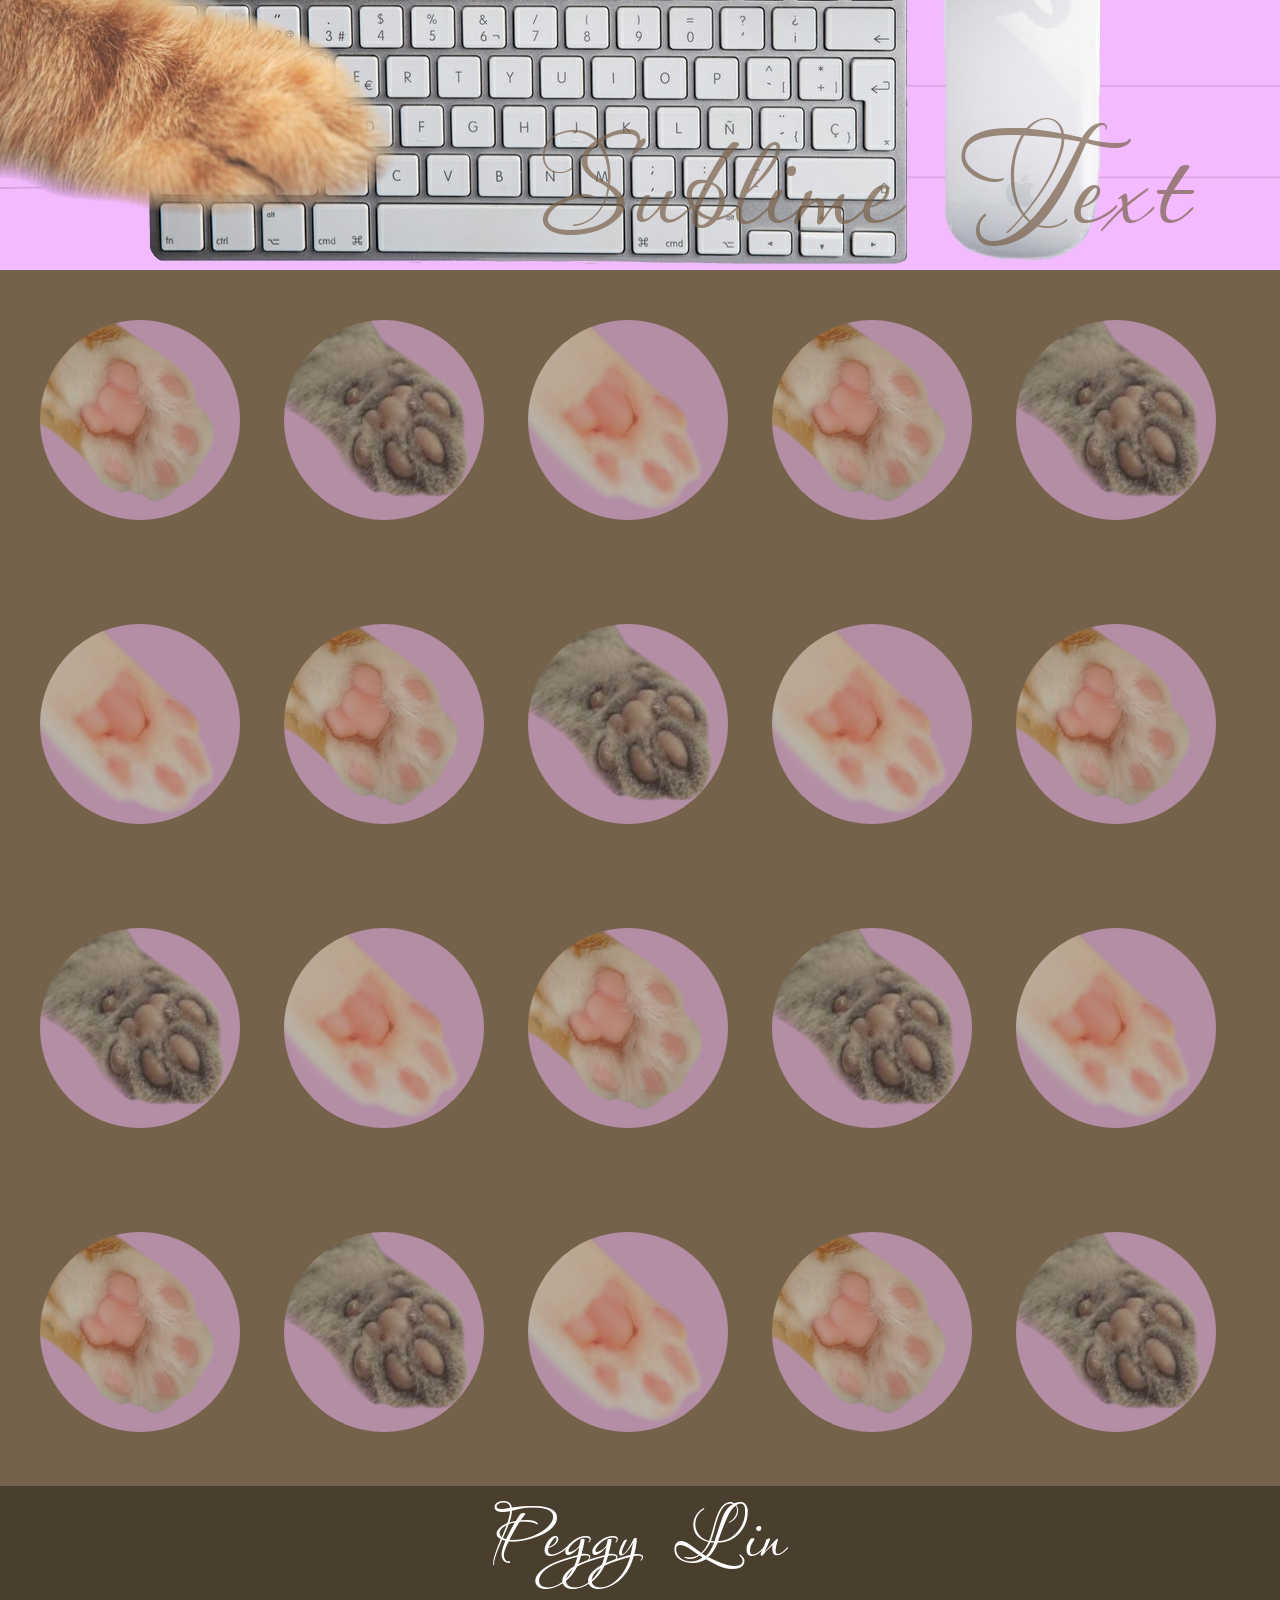
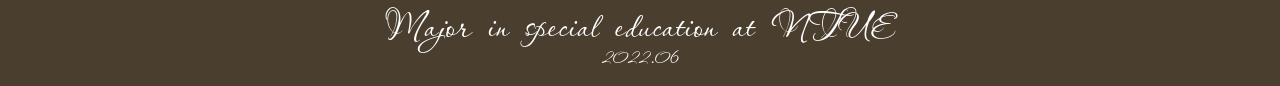
<file: index.html>
<!DOCTYPE html>
<html lang="en">
<head>
	<meta charset="UTF-8">
	<meta name="viewport" content="width=device-width, initial-scale=1.0">
	<title>網頁設計期末</title>
	<link rel="stylesheet" href="./css/main.css">
</head>
<body>
	<!-- a主標介紹圖 -->
	<div class="a">
		<div class="text text1">Sublime Text</div>
	</div>
	<!-- b背景圖 -->
    <div class="b"></div>
    <!-- b0圖片共同設定  b1 to b15單元圖 -->
	<div class="b0 b1"></div>
	<div class="b0 b2"></div>
	<div class="b0 b3"></div>
	<div class="b0 b4"></div>
	<div class="b0 b5"></div>
	<div class="b0 b6"></div>
	<div class="b0 b7"></div>
	<div class="b0 b8"></div>
	<div class="b0 b9"></div>
	<div class="b0 b10"></div>
	<div class="b0 b11"></div>
	<div class="b0 b12"></div>
	<div class="b0 b13"></div>
	<div class="b0 b14"></div>
	<div class="b0 b15"></div>

	<div class="box box1">
   	  <a href="./L1/index.html">
   	  	<img src="./images/b1.jpg" alt="">
   	  	<!-- 名片 -->
   	  </a>
   	  <span class="word word1">L1</span>
   	  <!-- <span class="words word0">L1</span> -->
    </div>

   	<div class="box box2">
   	  <a href="./L2/index.html">
   	  	<img src="./images/b2.jpg" alt="">
   	  	<!-- 咖啡成分表 -->
   	  </a>
   	  <span class="word word1">L2</span>
   	  <!-- <span class="words word0">L2</span> -->
   	</div>

   	<div class="box box3">
   	  <a href="./L3/index.html">
   	  	<img src="./images/b3.jpg" alt="">
   	  	<!-- 海報排版 -->
   	  </a>
   	  <span class="word word1">L3</span>
   	</div>

   	<div class="box box4">
   	  <a href="./L4/index.html">
   	  	<img src="./images/b1.jpg" alt="">
   	  	<!-- 彩虹 x Hover應用 -->
   	  </a>
   	  <span class="word word1">L4</span>
   	</div>

   	<div class="box box5">
   	  <a href="./L5/index.html">
   	  	<img src="./images/b2.jpg" alt="">
   	  	<!-- 版面配置 -->
   	  </a>
   	  <span class="word word1">L5</span>
   	</div>

   	<div class="box box6">
   	  <a href="./L6/index.html">
   	  	<img src="./images/b3.jpg" alt="">
   	  	<!-- list x 超連結 -->
   	  </a>
   	  <span class="word word1">L6</span>
   	</div>

   	<div class="box box7">
   	  <a href="./L7/index.html">
   	  	<img src="./images/b1.jpg" alt="">
   	  	<!-- 導覽列 -->
   	  </a>
   	  <span class="word word1">L7</span>
   	</div>

   	<div class="box box8">
   	  <a href="./SP1/index.html">
   	  	<img src="./images/b2.jpg" alt="">
   	  	<!-- Sublime Text x 網站申請 -->
   	  </a>
   	  <span class="word word1">L8</span>
   	</div>

   	<div class="box box9">
   	  <a href="./L9/index.html">
   	  	<img src="./images/b3.jpg" alt="">
   	  	<!-- 超連結 x css的動態 -->
   	  </a>
   	  <span class="word word1">L9</span>
   	</div>

   	<div class="box box9-2">
   	  <a href="./L9/p3.html">
   	  	<img src="./images/b1.jpg" alt="">
   	  	<!-- 超連結 x css的動態 -->
   	  </a>
   	  <span class="word word92">L9-2</span>
   	</div>

   	<div class="box box10">
   	  <a href="./L10/index.html">
   	  	<img src="./images/b2.jpg" alt="">
   	  	<!-- 靈長類香蕉園 x css的動畫 -->
   	  </a>
   	  <span class="word word1">L10</span>
   	</div>

   	<div class="box box11">
   	  <a href="./L11/index.html">
   	  	<img src="./images/b3.jpg" alt="">
   	  	<!-- border與css的形狀 x JS -->
   	  </a>
   	  <span class="word word1">L11</span>
   	</div>

   	<div class="box box11-2">
   	  <a href="./L11/page2.html">
   	  	<img src="./images/b1.jpg" alt="">
   	  	<!-- border與css的形狀 x JS -->
   	  </a>
   	  <span class="word word112">L11-2</span>
   	</div>

   	<div class="box box11-3">
   	  <a href="./change.picture/index.html">
   	  	<img src="./images/b2.jpg" alt="">
   	  	<!-- border與css的形狀 x JS -->
   	  </a>
   	  <span class="word word113">L11-3</span>
   	</div>


   	<div class="box box12">
   	  <a href="./L12/index.html">
   	  	<img src="./images/b3.jpg" alt="">
   	  	<!-- google doodle x JS迴圈 -->
   	  </a>
   	  <span class="word word1">L12</span>
   	</div>

   	<div class="box box13">
   	  <a href="./L13/index.html">
   	  	<img src="./images/b1.jpg" alt="">
   	  	<!-- 賓果遊戲 x 隱藏div -->
   	  </a>
   	  <span class="word word1">L13</span>
   	</div>

   	<div class="box box14">
   	  <a href="./L14/index.html">
   	  	<img src="./images/b2.jpg" alt="">
   	  	<!-- 紙娃娃系統 -->
   	  </a>
   	  <span class="word word1">L14</span>
   	</div>

   	<div class="box box14-2">
   	  <a href="./L14/p2.html">
   	  	<img src="./images/b3.jpg" alt="">
   	  	<!-- 紙娃娃系統 -->
   	  </a>
   	  <span class="word word142">L14-2</span>
   	</div>

   	<div class="box box15">
   	  <a href="./L15/index.html">
   	  	<img src="./images/b1.jpg" alt="">
   	  	<!-- JS的複雜動畫 -->
   	  </a>
   	  <span class="word word1">L15</span>
   	</div>

    <div class="box box16">
   	  <a href="./mid-term/index.html">
   	  	<img src="./images/b2.jpg" alt="">
   	  	<!-- JS的複雜動畫 -->
   	  </a>
   	  <span class="word word16">Mid-term</span>
   	</div>

   	<!-- c個人介紹 -->
	<div class="c">
		<span class="word2">Peggy Lin</span></br>
		<span class="word3">Major in special education at NTUE</span></br>
		<span class="word4">2022.06</span></br>
	</div>





	<div class="home">
	<a href="../index.html">
       <div class="fa fa-home"></div>
   </a>
</div>

</body>
</html>
</file>
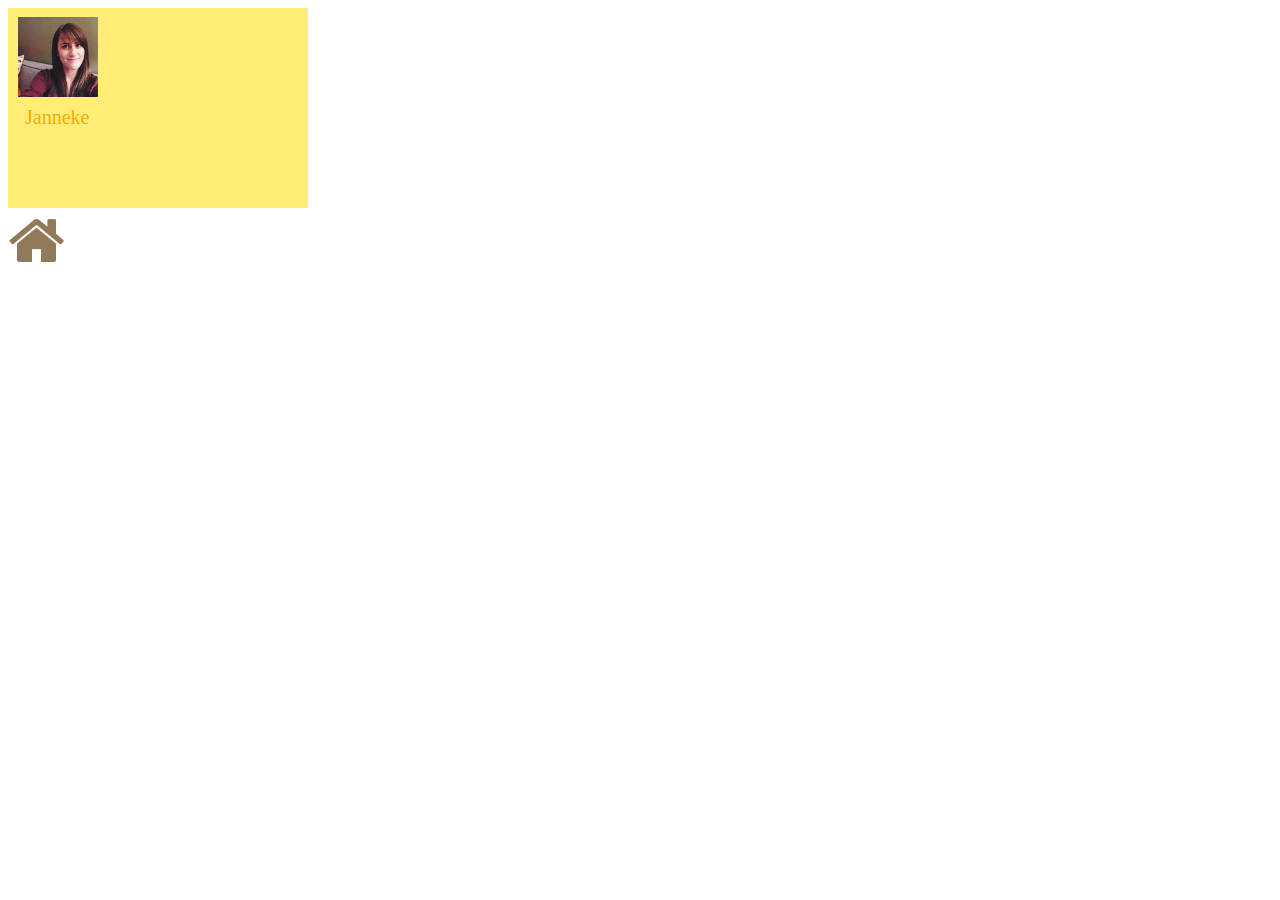
<file: L1/index.html>
<!DOCTYPE html>
<html lang="en">
<head>
	<meta charset="UTF-8">
	<meta name="viewport" content="width=device-width, initial-scale=1.0">
	<title>L1</title>
	<link rel="stylesheet" href="css/main.css">
	<link rel="stylesheet" href="https://stackpath.bootstrapcdn.com/font-awesome/4.7.0/css/font-awesome.min.css">
</head>
<body>
<div class="card">
<img src=images/1.jpg alt="" class="head">
    <div class="name">Janneke</div>
</div>
<div class="home">
	<a href="../index.html">
       <div class="fa fa-home"></div>
   </a>
</div>

</body>
</html>
</file>
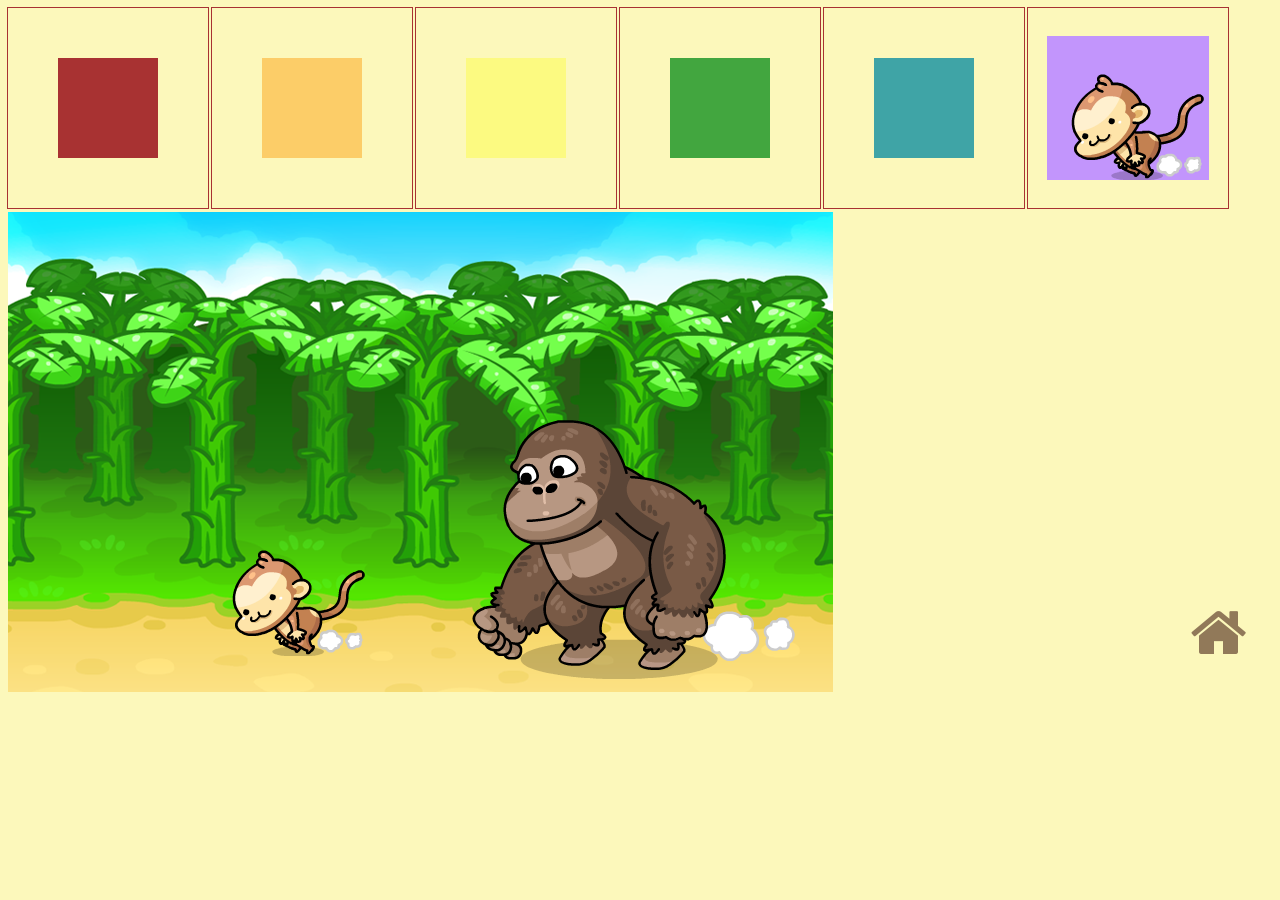
<file: L10/index.html>
<!DOCTYPE html>
<html lang="en">
<head>
	<meta charset="UTF-8">
	<meta name="viewport" content="width=device-width, initial-scale=1.0">
	<link rel="stylesheet" href="https://stackpath.bootstrapcdn.com/font-awesome/4.7.0/css/font-awesome.min.css">
	<link rel="stylesheet" href="./css/main.css">
	<title>L10</title>
</head>
<body>
	<div class="bolck">
		<div class="block">
			<div class="man man1"></div>
		</div>
		<div class="block">
			<div class="man man2"></div>
		</div>
		<div class="block">
			<div class="man man3"></div>
		</div>
		<div class="block">
			<div class="man man4"></div>
		</div>
		<div class="block">
			<div class="man man5"></div>
		</div>
		<!-- <div class="block">
			<div class="man man6"></div>
		</div> -->
		<div class="block">
			<div class="man man7"></div>
		</div>
	</div>
	<div class="game">
		<div class="tree"></div>
		<div class="monkey man9"></div>
		<div class="GA man8"></div>
	</div>



	<div class="home">
	<a href="../index.html">
	   <i class="fa fa-home" aria-hidden="true"></i>
	</a>
</div>
</body>
</html>
</file>
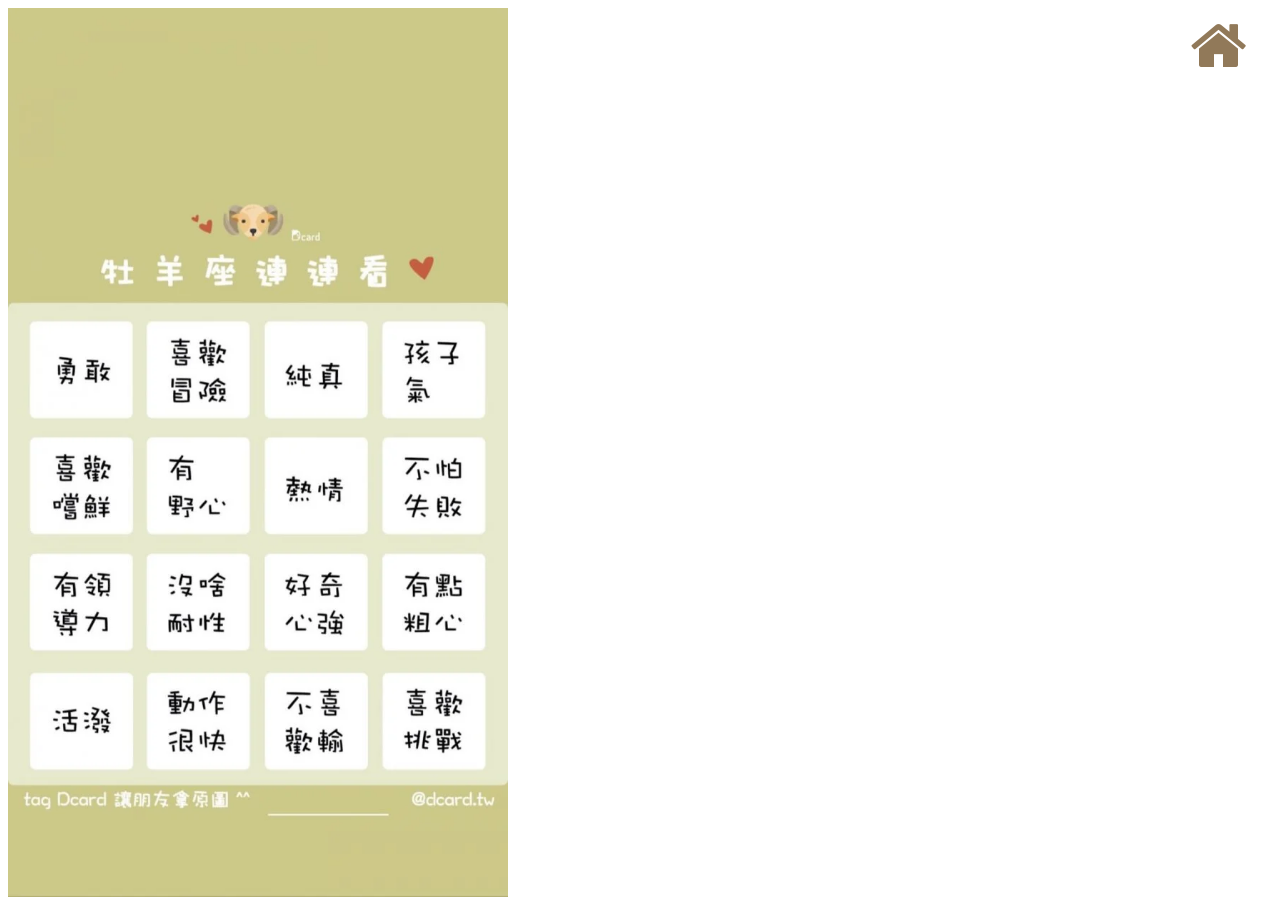
<file: L13/index.html>
<!DOCTYPE html>
<html lang="en">
<head>
	<meta charset="UTF-8">
	<meta name="viewport" content="width=device-width, initial-scale=1.0">
	<link rel="stylesheet" href="https://stackpath.bootstrapcdn.com/font-awesome/4.7.0/css/font-awesome.min.css">
	<link rel="stylesheet" href="./css/main.css">
	<title>賓果遊戲</title>
</head>
<body>
	<div class="all">
		<img src="images/astro.webp" alt="">
		<!-- <div class="btn btn1"> -->
		<!-- 快速鍵是.btn.btn$*25>img[src=./images/check.png] -->
		<!-- <img src="images/check.png" alt=""> -->
			<div class="btn btn1"><img src="./images/check.png" alt=""></div>
			<div class="btn btn2"><img src="./images/check.png" alt=""></div>
			<div class="btn btn3"><img src="./images/check.png" alt=""></div>
			<div class="btn btn4"><img src="./images/check.png" alt=""></div>
			<div class="btn btn5"><img src="./images/check.png" alt=""></div>
			<div class="btn btn6"><img src="./images/check.png" alt=""></div>
			<div class="btn btn7"><img src="./images/check.png" alt=""></div>
			<div class="btn btn8"><img src="./images/check.png" alt=""></div>
			<div class="btn btn9"><img src="./images/check.png" alt=""></div>
			<div class="btn btn10"><img src="./images/check.png" alt=""></div>
			<div class="btn btn11"><img src="./images/check.png" alt=""></div>
			<div class="btn btn12"><img src="./images/check.png" alt=""></div>
			<div class="btn btn13"><img src="./images/check.png" alt=""></div>
			<div class="btn btn14"><img src="./images/check.png" alt=""></div>
			<div class="btn btn15"><img src="./images/check.png" alt=""></div>
			<div class="btn btn16"><img src="./images/check.png" alt=""></div>
	</div>



	<script src="./js/main.js"></script>





	<div class="home">
	<a href="../index.html">
	   <i class="fa fa-home" aria-hidden="true"></i>
	</a>
</div>
</body>
</html>
</file>
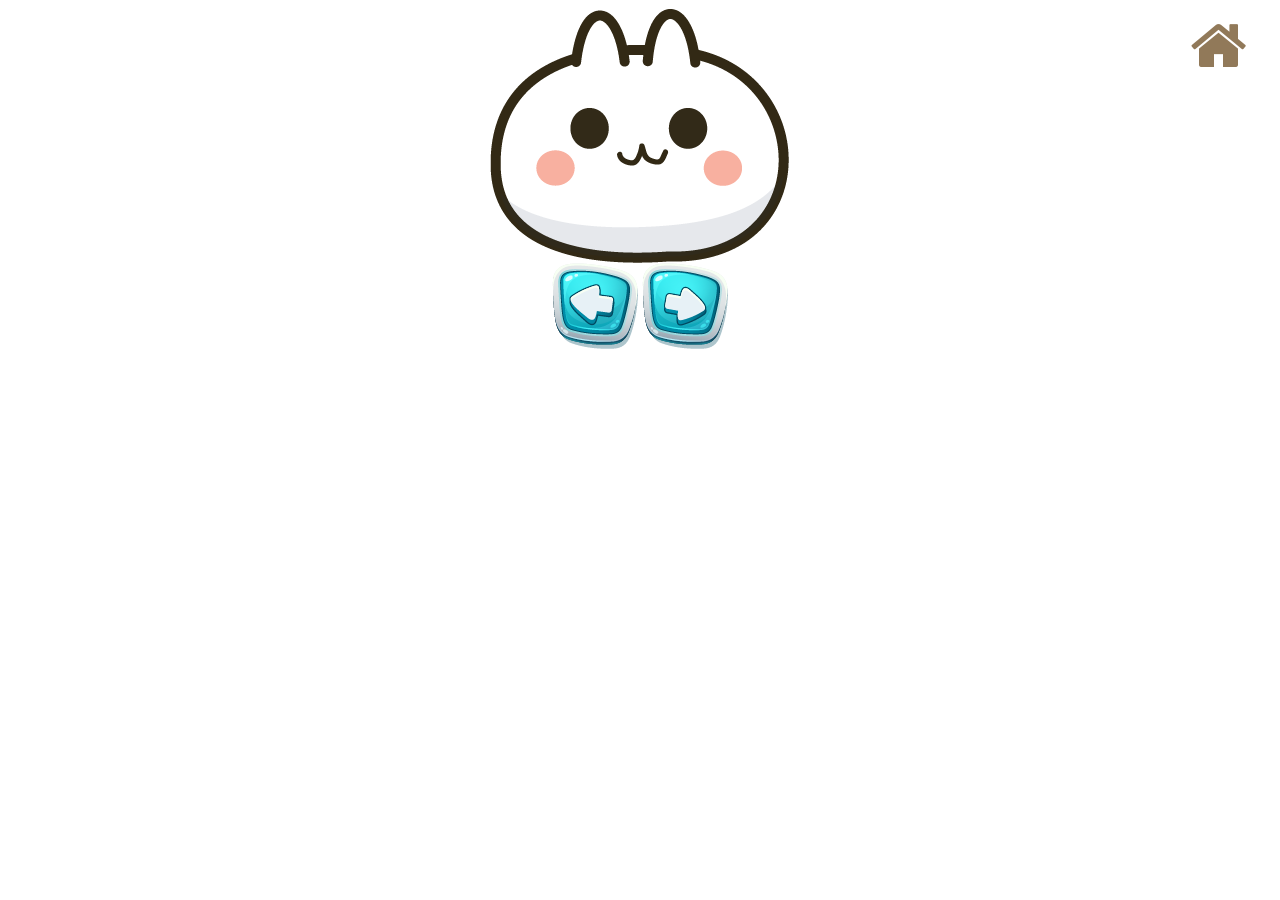
<file: L14/index.html>
<!DOCTYPE html>
<html lang="en">
<head>
	<meta charset="UTF-8">
	<meta name="viewport" content="width=device-width, initial-scale=1.0">
	<link rel="stylesheet" href="https://stackpath.bootstrapcdn.com/font-awesome/4.7.0/css/font-awesome.min.css">
	<link rel="stylesheet" href="./css/main.css">
	<title>L14基礎版</title>
</head>
<body>
	 <div class="avatar">
		<div class="face">
			<img src="./images/face.png" alt="">
			<div class="look"><!-- <img src="./images/look1.png" alt=""> --></div>
		</div>
	 </div>
	 <div class="control">
	 	<img class="btn btn-l" src="./images/btn_left.png" alt="">
	 	<img class="btn btn-r" src="./images/btn_right.png" alt="">
	 </div>




	<script src="./js/main.js"></script>






	<div class="home">
	<a href="../index.html">
	   <i class="fa fa-home" aria-hidden="true"></i>
	</a>
    </div>
</body>
</html>


<!-- 預設:div是直的排列，img是橫的排列，只要位子夠就是這樣 -->
</file>
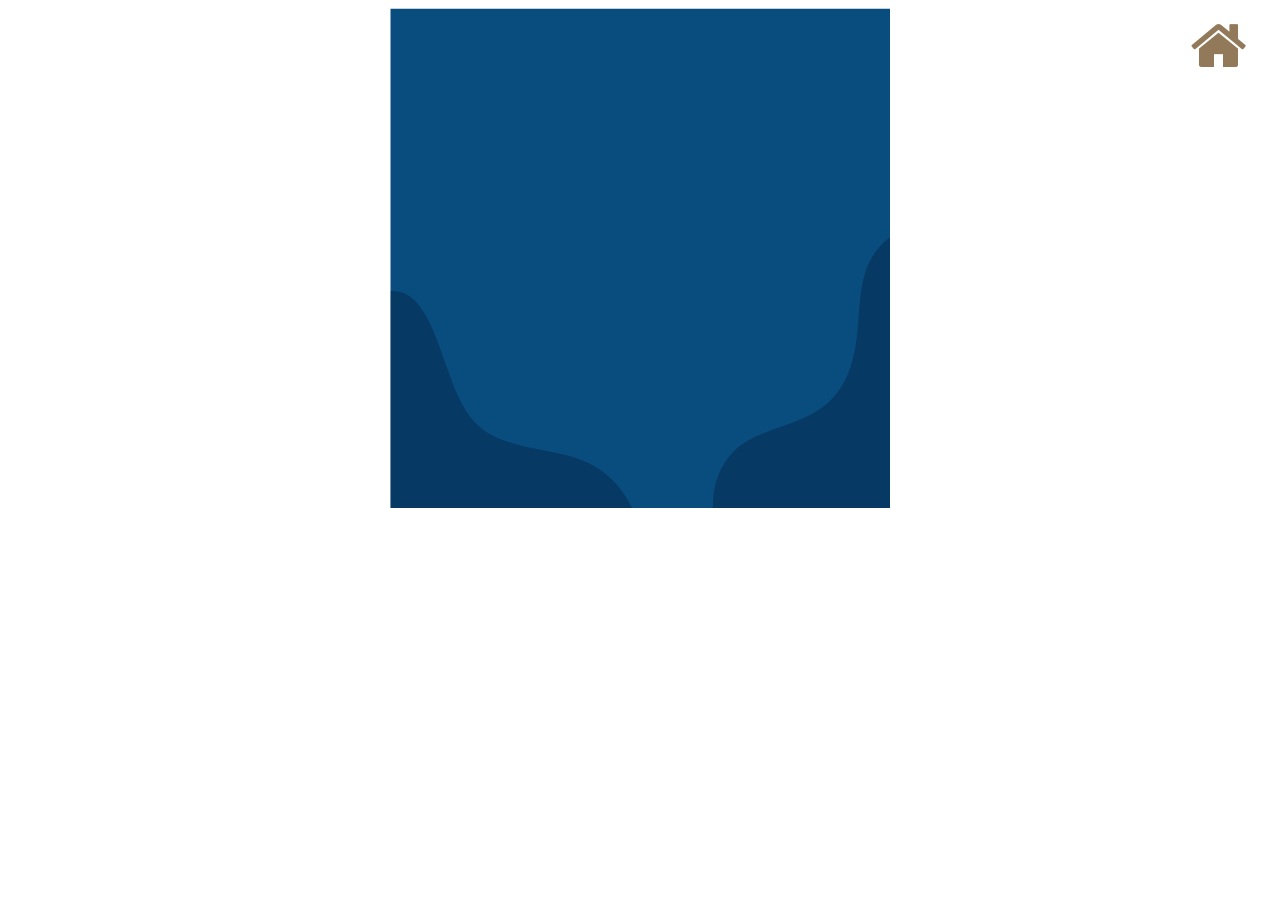
<file: L15/index.html>
<!DOCTYPE html>
<html lang="en">
<head>
	<meta charset="UTF-8">
	<meta name="viewport" content="width=device-width, initial-scale=1.0">
	<link rel="stylesheet" href="https://stackpath.bootstrapcdn.com/font-awesome/4.7.0/css/font-awesome.min.css">
	<title>L15</title>
	<link rel="stylesheet" href="./css/main.css">
</head>
<body>
	<div class="card">
		<div class="circle">
			<div class="circleRound"></div>
		</div>
		<div class="words">
			<div class="word happy">
				<img src="./images/happy.png" alt="">
			</div>
			<div class="word newYear">
				<img src="./images/newYear.png" alt="">
			</div>
			<div class="word wd2023">
				<img src="./images/2023.png" alt="">
			</div>
		</div>
		<div class="hands">
			<div class="handL">
				<img src="./images/handLeft.png" alt="">
			</div>
			<div class="handC">
				<img src="./images/handCenter.png" alt="">
			</div>
			<div class="handR">
				<img src="./images/handRight.png" alt=""></div>
		</div>
	</div>




	<script src="./js/main.js"></script>




	<div class="home">
	<a href="../index.html">
	   <i class="fa fa-home" aria-hidden="true"></i>
	</a>
    </div>
</body>
</html>
</file>
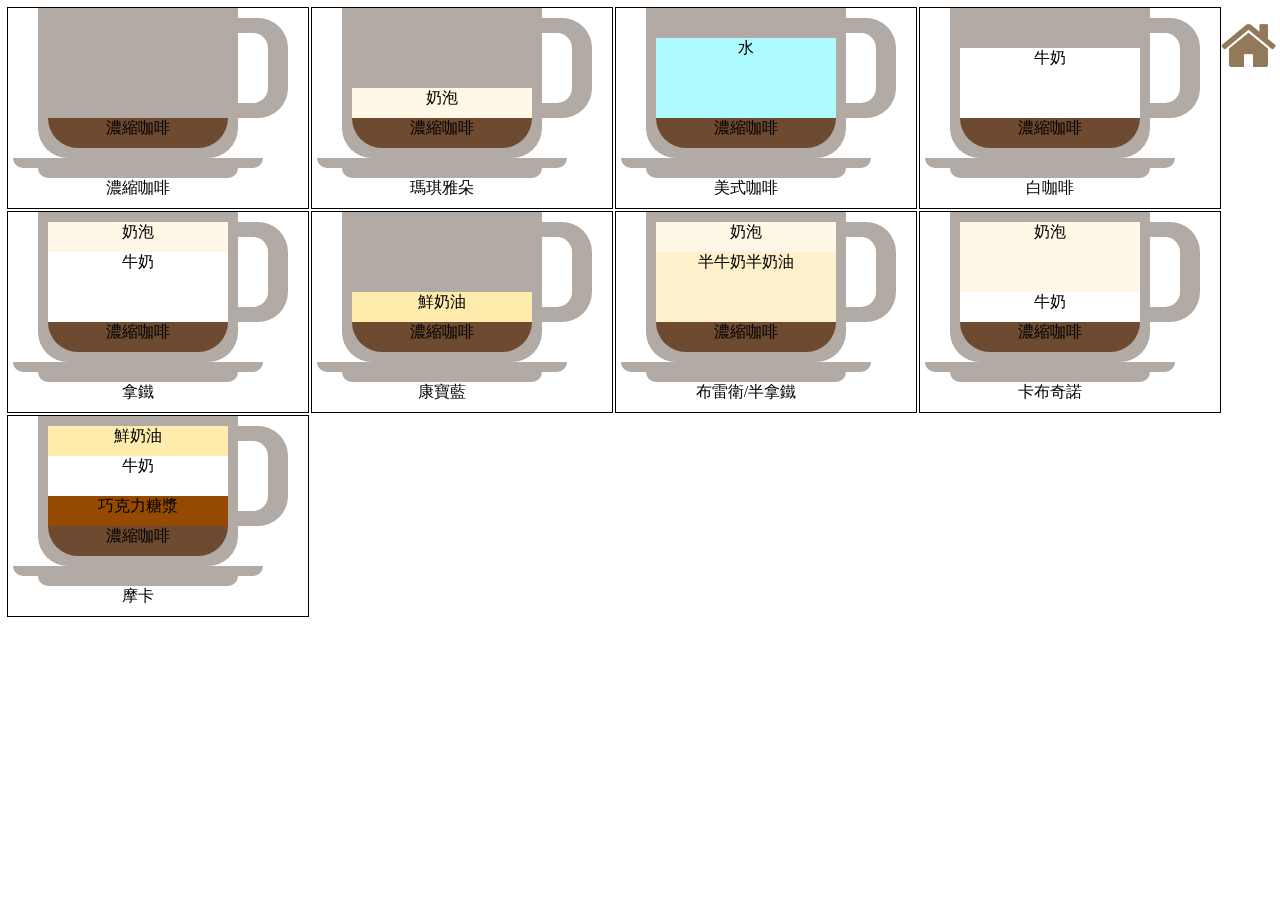
<file: L2/index.html>
<!DOCTYPE html>
<html lang="en">
<head>
	<meta charset="UTF-8">
	<meta name="viewport" content="width=device-width, initial-scale=1.0">
	<title>L2</title>
	<link rel="stylesheet" href="https://stackpath.bootstrapcdn.com/font-awesome/4.7.0/css/font-awesome.min.css">
	<link rel="stylesheet" href="css/main.css">
</head>
<body>
	<div class="picture">
	<div class="handle">
		<div class="handle2"></div>
     </div>
	<div class="cup">
		<div class="coffee1">濃縮咖啡</div>
	</div>
<div class="plate"></div>
<div class="plate2"></div>
<div class="name">濃縮咖啡</div>
</div>
<div class="picture">
	<div class="handle">
		<div class="handle2"></div>
     </div>
	<div class="cup">
		<div class="coffee1">濃縮咖啡</div>
    <div class="milkforth">奶泡</div>
	</div>
<div class="plate"></div>
<div class="plate2"></div>
<div class="name">瑪琪雅朵</div>
</div>
<div class="picture">
	<div class="handle">
		<div class="handle2"></div>
     </div>
	<div class="cup">
		<div class="coffee1">濃縮咖啡</div>
    <div class="water">水</div>
	</div>
<div class="plate"></div>
<div class="plate2"></div>
<div class="name">美式咖啡</div>
</div>
<div class="picture">
	<div class="handle">
		<div class="handle2"></div>
     </div>
	<div class="cup">
		<div class="coffee1">濃縮咖啡</div>
    <div class="milk">牛奶</div>
	</div>
<div class="plate"></div>
<div class="plate2"></div>
<div class="name">白咖啡</div>
</div>
<div class="picture">
	<div class="handle">
		<div class="handle2"></div>
     </div>
	<div class="cup">
		<div class="coffee1">濃縮咖啡</div>
    <div class="milk">牛奶</div>
    <div class="milkforth2">奶泡</div>
	</div>
<div class="plate"></div>
<div class="plate2"></div>
<div class="name">拿鐵</div>
</div>
<div class="picture">
	<div class="handle">
		<div class="handle2"></div>
     </div>
	<div class="cup">
		<div class="coffee1">濃縮咖啡</div>
    <div class="butter">鮮奶油</div>
	</div>
<div class="plate"></div>
<div class="plate2"></div>
<div class="name">康寶藍</div>
  </div>
<div class="picture">
	<div class="handle">
		<div class="handle2"></div>
     </div>
	<div class="cup">
		<div class="coffee1">濃縮咖啡</div>
    <div class="half">半牛奶半奶油</div>
    <div class="milkforth2">奶泡</div>
	</div>
<div class="plate"></div>
<div class="plate2"></div>
<div class="name">布雷衛/半拿鐵</div>
  </div>
<div class="picture">
	<div class="handle">
		<div class="handle2"></div>
     </div>
	<div class="cup">
		<div class="coffee1">濃縮咖啡</div>
    <div class="milk2">牛奶</div>
    <div class="milkforth3">奶泡</div>
	</div>
<div class="plate"></div>
<div class="plate2"></div>
<div class="name">卡布奇諾</div>
  </div>
<div class="picture">
	<div class="handle">
		<div class="handle2"></div>
     </div>
	<div class="cup">
		<div class="coffee1">濃縮咖啡</div>
    <div class="chocolate">巧克力糖漿</div>
    <div class="butter2">鮮奶油</div>
    <div class="milk3">牛奶</div>
	</div>
<div class="plate"></div>
<div class="plate2"></div>
<div class="name">摩卡</div>
  </div>





  <div class="home">
	<a href="../index.html">
	   <i class="fa fa-home" aria-hidden="true"></i>
	</a>
</div>
</body>
</html>
</file>
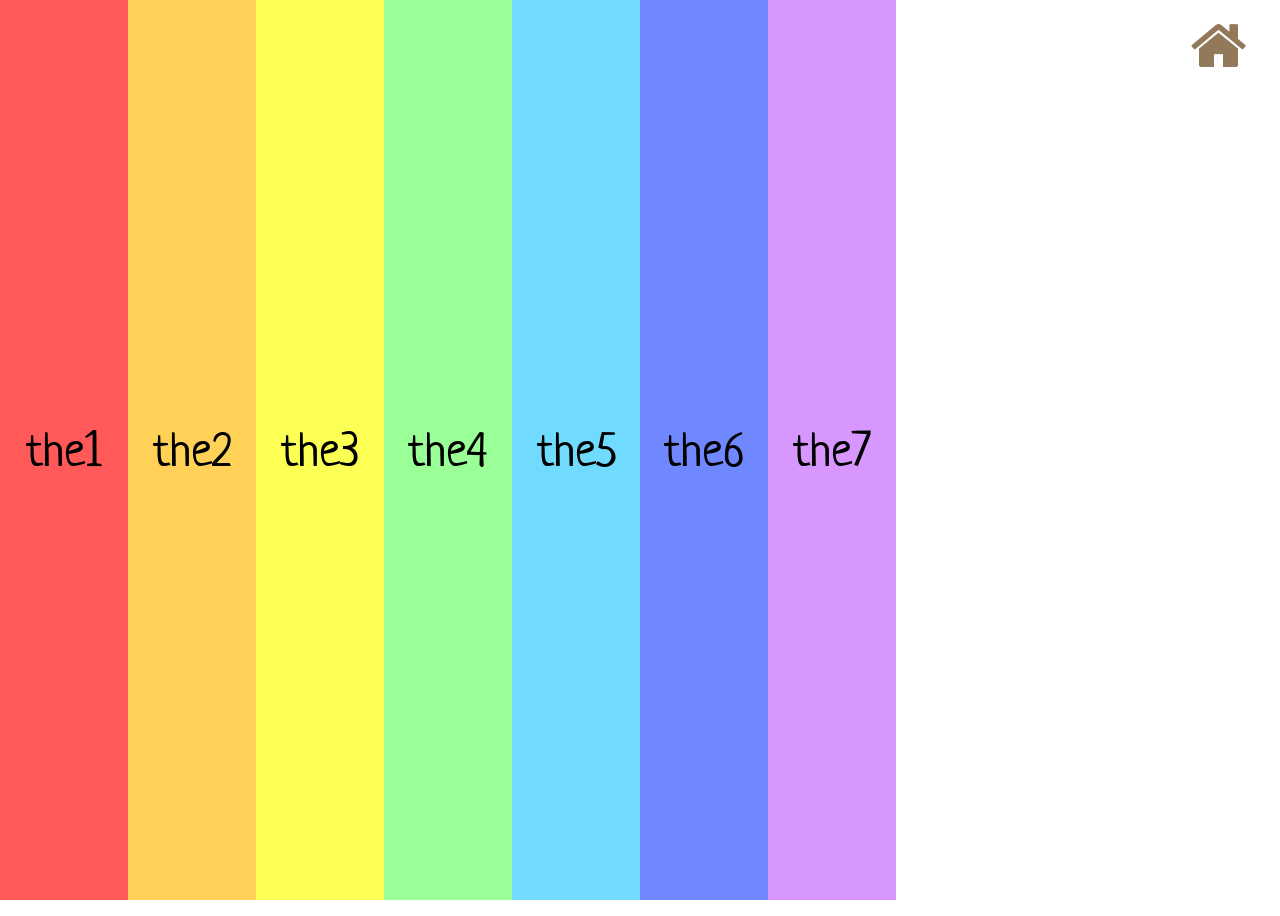
<file: L4/index.html>
<!DOCTYPE html>
<html lang="en">
<head>
	<meta charset="UTF-8">
	<meta name="viewport" content="width=device-width, initial-scale=1.0">
	<title>L4</title>
	<link rel="stylesheet" href="css/main.css">
  <link rel="stylesheet" href="https://stackpath.bootstrapcdn.com/font-awesome/4.7.0/css/font-awesome.min.css">
</head>
<body>
	<div class="row">
  <div class="col col1">
    the <span class="big">the1</span>
  </div>
  <div class="col col2">
    the <span class="big">the2</span>
  </div>
  <div class="col col3">
    the <span class="big">the3</span>
  </div>
  <div class="col col4">
    the <span class="big">the4</span>
  </div>
  <div class="col col5">
    the <span class="big">the5</span>
  </div>
  <div class="col col6">
    the <span class="big">the6</span>
  </div>
  <div class="col col7">
    the <span class="big">the7</span>
  </div>
</div>





<div class="home">
  <a href="../index.html">
     <i class="fa fa-home" aria-hidden="true"></i>
  </a>
</div>
</body>
</html>
</file>
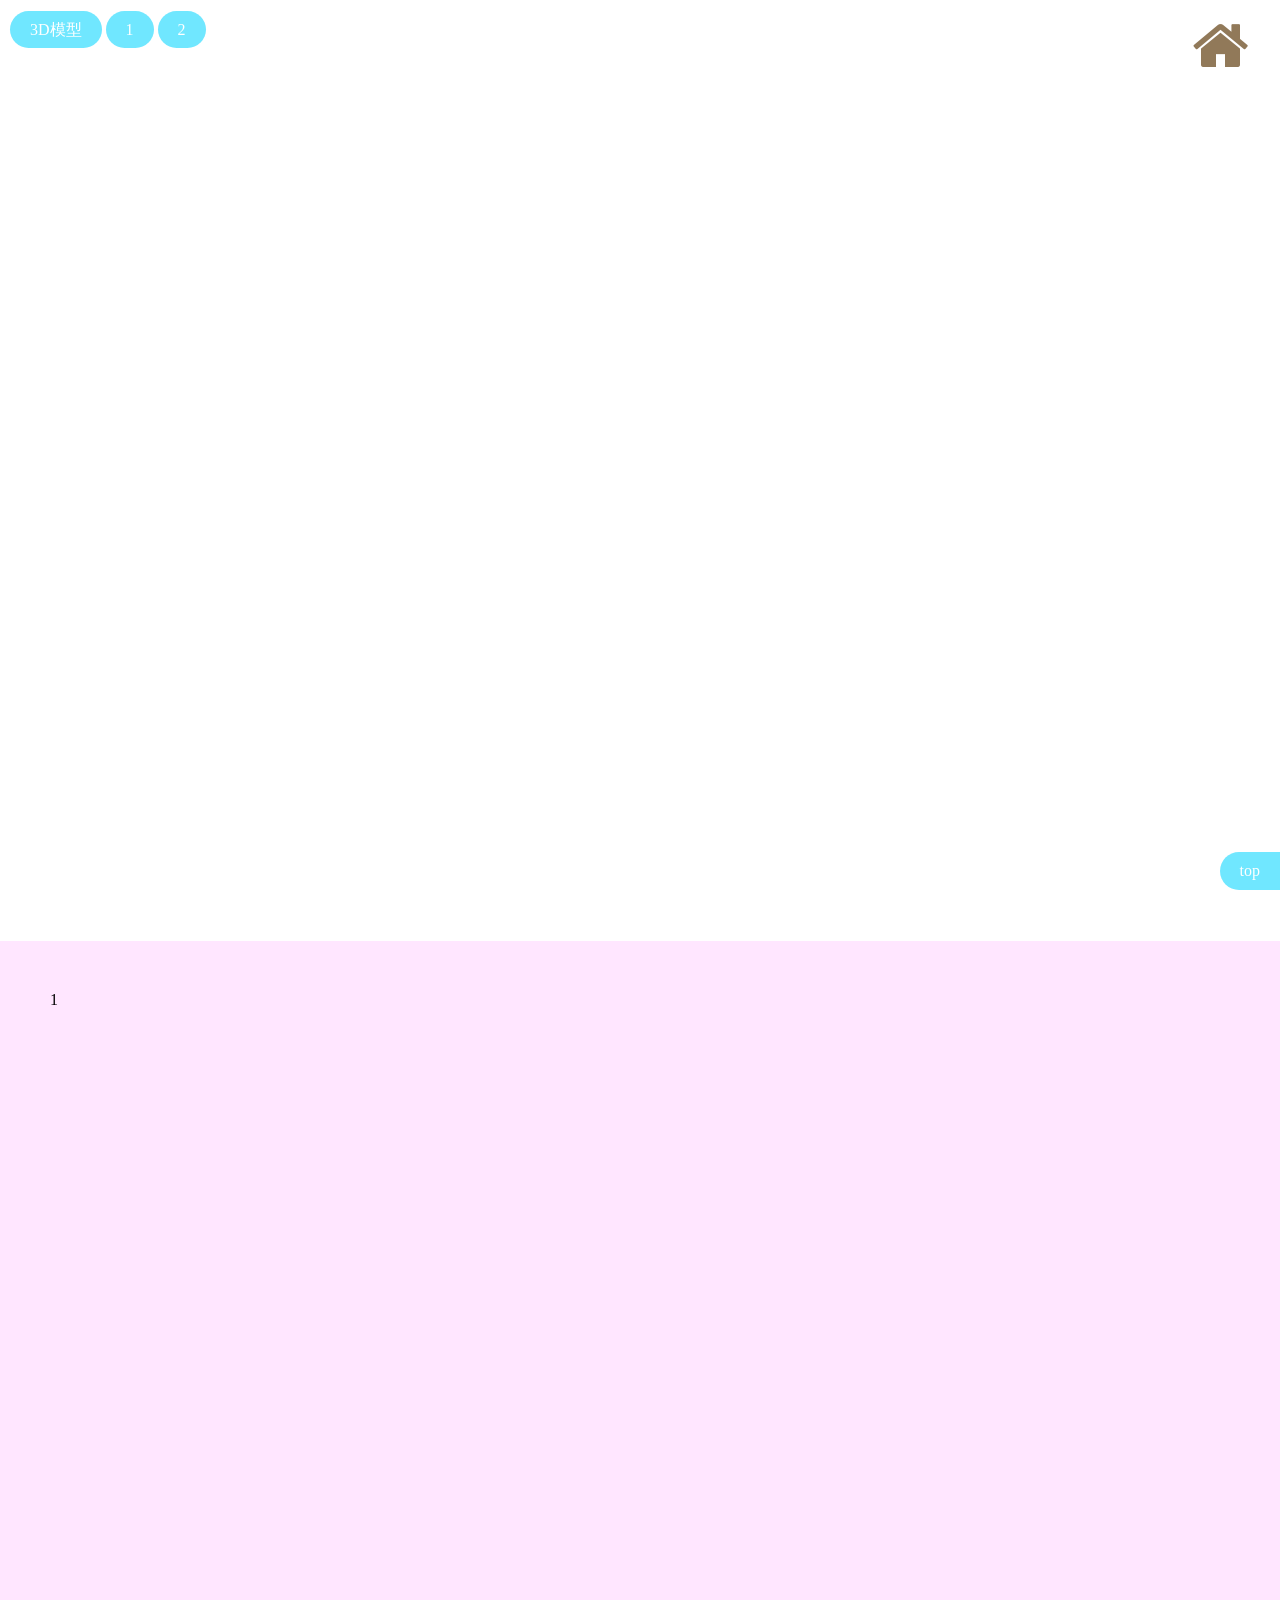
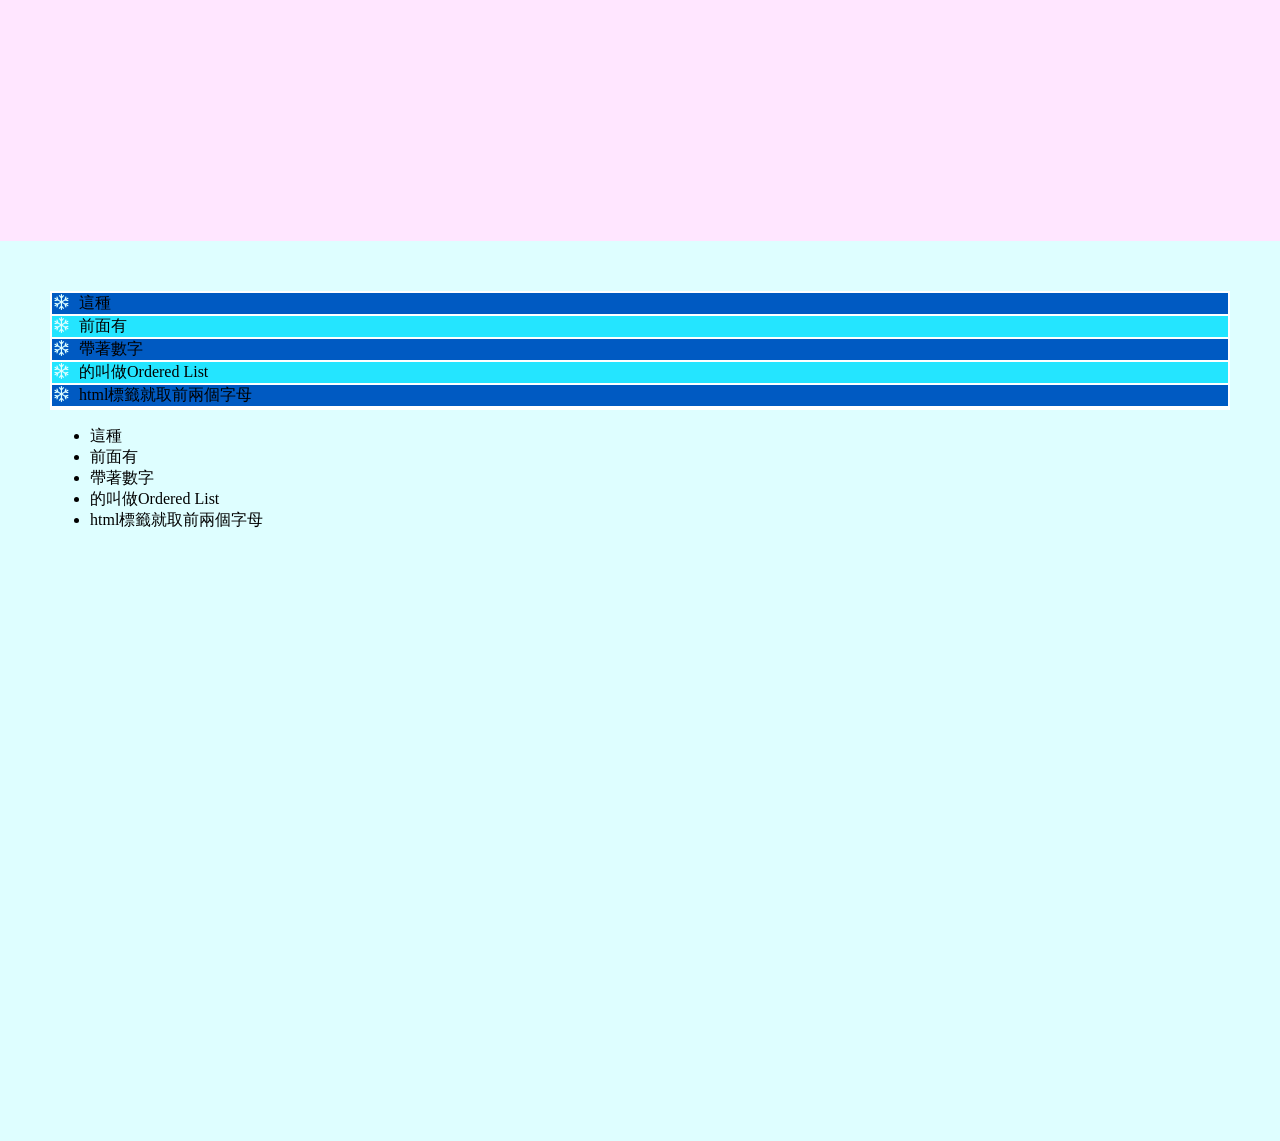
<file: L6/index.html>
<!DOCTYPE html>
<html lang="en">
<head>
	<meta charset="UTF-8">
	<meta name="viewport" content="width=device-width, initial-scale=1.0">
	<title>L6</title>
	<link rel="stylesheet" href="css/main.css">
  <link rel="stylesheet" href="https://stackpath.bootstrapcdn.com/font-awesome/4.7.0/css/font-awesome.min.css">
</head>
<body>
	<div class="btns">
  <a href="https://codepen.io/Web_yuki1027/pen/wvpvXLJ" target="_blank" class="btn">3D模型</a>
  <a href="#area1" class="btn">1</a>
  <a href="#area2" class="btn">2</a>
  <a href="#" class="btn btn2">top</a>
</div>
<div id="area1" class="area area1">1</div>
<div id="area2" class="area area2">
<ol class="ol1">
    <li><i class="fa fa-snowflake-o" aria-hidden="true"></i>這種</li>
    <li><i class="fa fa-snowflake-o" aria-hidden="true"></i>前面有</li>
    <li><i class="fa fa-snowflake-o" aria-hidden="true"></i>帶著數字</li>
    <li><i class="fa fa-snowflake-o" aria-hidden="true"></i>的叫做Ordered List</li>
    <li><i class="fa fa-snowflake-o" aria-hidden="true"></i>html標籤就取前兩個字母</li>
  </ol>
  <ul>
    <li>這種</li>
    <li>前面有</li>
    <li>帶著數字</li>
    <li>的叫做Ordered List</li>
    <li>html標籤就取前兩個字母</li>
  </ul>
</div>




<div class="home">
  <a href="../index.html">
     <i class="fa fa-home" aria-hidden="true"></i>
  </a>
</div>
</body>
</html>
</file>
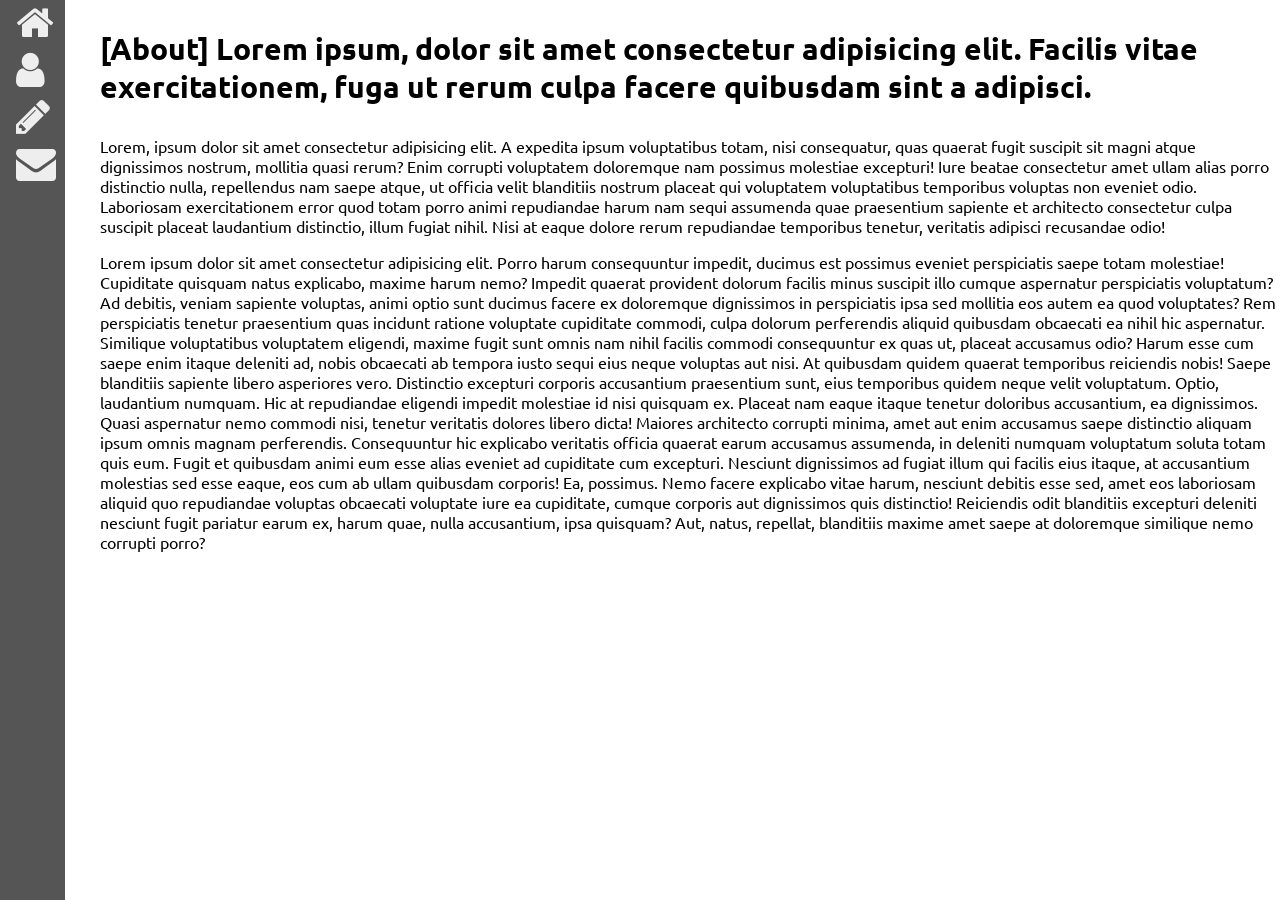
<file: L7/index.html>
<!DOCTYPE html>
<html lang="en">
<head>
	<meta charset="UTF-8">
	<meta name="viewport" content="width=device-width, initial-scale=1.0">
	<title>L7</title>
	<link rel="stylesheet" href="css/main.css">
  <link rel="stylesheet" href="https://stackpath.bootstrapcdn.com/font-awesome/4.7.0/css/font-awesome.min.css">
</head>
<body>
	<nav>
  <ul>
    <li>
      <a href="../index.html">
        <i class="fa fa-home" aria-hidden="true"></i>
        Home
      </a>
    </li>
    <li>
      <a href="#">
        <i class="fa fa-user" aria-hidden="true"></i>About</a>
    </li>
    <li>
      <a href="#">
        <i class="fa fa-pencil" aria-hidden="true"></i>Blog</a>
    </li>
    <li>
      <a href="#"><i class="fa fa-envelope" aria-hidden="true"></i>Contact</a>
    </li>
  </ul>
</nav>
<section>
  <article>
    <h1>[About] Lorem ipsum, dolor sit amet consectetur adipisicing elit. Facilis vitae exercitationem, fuga ut rerum culpa facere quibusdam sint a adipisci.</h1>
    <p>Lorem, ipsum dolor sit amet consectetur adipisicing elit. A expedita ipsum voluptatibus totam, nisi consequatur, quas quaerat fugit suscipit sit magni atque dignissimos nostrum, mollitia quasi rerum? Enim corrupti voluptatem doloremque nam possimus molestiae excepturi! Iure beatae consectetur amet ullam alias porro distinctio nulla, repellendus nam saepe atque, ut officia velit blanditiis nostrum placeat qui voluptatem voluptatibus temporibus voluptas non eveniet odio. Laboriosam exercitationem error quod totam porro animi repudiandae harum nam sequi assumenda quae praesentium sapiente et architecto consectetur culpa suscipit placeat laudantium distinctio, illum fugiat nihil. Nisi at eaque dolore rerum repudiandae temporibus tenetur, veritatis adipisci recusandae odio!</p>
    <p>Lorem ipsum dolor sit amet consectetur adipisicing elit. Porro harum consequuntur impedit, ducimus est possimus eveniet perspiciatis saepe totam molestiae! Cupiditate quisquam natus explicabo, maxime harum nemo? Impedit quaerat provident dolorum facilis minus suscipit illo cumque aspernatur perspiciatis voluptatum? Ad debitis, veniam sapiente voluptas, animi optio sunt ducimus facere ex doloremque dignissimos in perspiciatis ipsa sed mollitia eos autem ea quod voluptates? Rem perspiciatis tenetur praesentium quas incidunt ratione voluptate cupiditate commodi, culpa dolorum perferendis aliquid quibusdam obcaecati ea nihil hic aspernatur. Similique voluptatibus voluptatem eligendi, maxime fugit sunt omnis nam nihil facilis commodi consequuntur ex quas ut, placeat accusamus odio? Harum esse cum saepe enim itaque deleniti ad, nobis obcaecati ab tempora iusto sequi eius neque voluptas aut nisi. At quibusdam quidem quaerat temporibus reiciendis nobis! Saepe blanditiis sapiente libero asperiores vero. Distinctio excepturi corporis accusantium praesentium sunt, eius temporibus quidem neque velit voluptatum. Optio, laudantium numquam. Hic at repudiandae eligendi impedit molestiae id nisi quisquam ex. Placeat nam eaque itaque tenetur doloribus accusantium, ea dignissimos. Quasi aspernatur nemo commodi nisi, tenetur veritatis dolores libero dicta! Maiores architecto corrupti minima, amet aut enim accusamus saepe distinctio aliquam ipsum omnis magnam perferendis. Consequuntur hic explicabo veritatis officia quaerat earum accusamus assumenda, in deleniti numquam voluptatum soluta totam quis eum. Fugit et quibusdam animi eum esse alias eveniet ad cupiditate cum excepturi. Nesciunt dignissimos ad fugiat illum qui facilis eius itaque, at accusantium molestias sed esse eaque, eos cum ab ullam quibusdam corporis! Ea, possimus. Nemo facere explicabo vitae harum, nesciunt debitis esse sed, amet eos laboriosam aliquid quo repudiandae voluptas obcaecati voluptate iure ea cupiditate, cumque corporis aut dignissimos quis distinctio! Reiciendis odit blanditiis excepturi deleniti nesciunt fugit pariatur earum ex, harum quae, nulla accusantium, ipsa quisquam? Aut, natus, repellat, blanditiis maxime amet saepe at doloremque similique nemo corrupti porro?</p>
  </article>
</section>


</div>
</body>
</html>
</file>
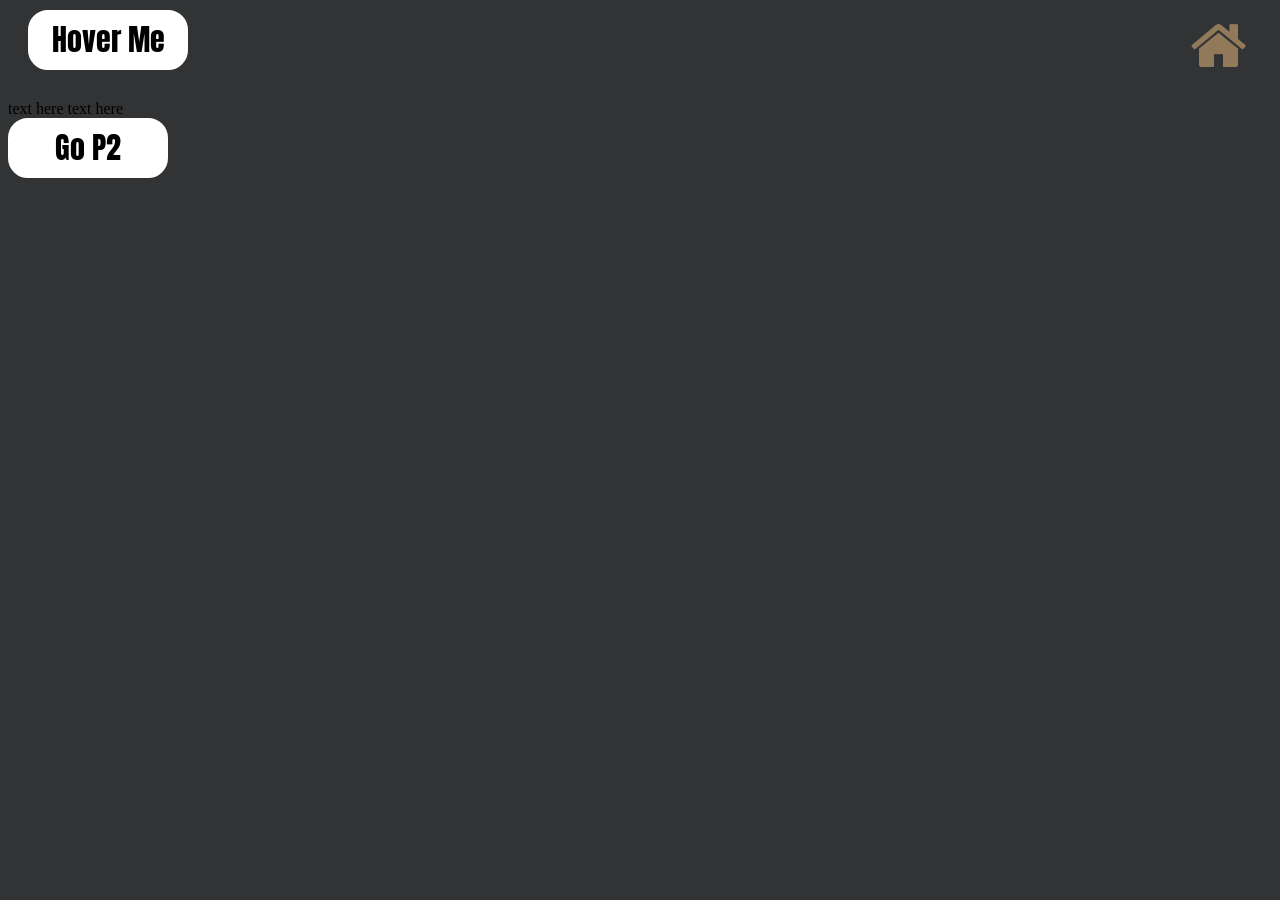
<file: L9/index.html>
<!DOCTYPE html>
<html lang="en">
<head>
	<meta charset="UTF-8">
	<meta name="viewport" content="width=device-width, initial-scale=1.0">
	<link rel="stylesheet" href="https://stackpath.bootstrapcdn.com/font-awesome/4.7.0/css/font-awesome.min.css">
	<link rel="stylesheet" href="./css/main.css">
	<title>L9</title>
</head>
<body>
	<div class="button">Hover Me</div>
	<div class="text">text here text here</div>
	<div class="button2">
		<a href="./p2.html" target="_self">Go P2</a></div>





		<div class="home">
	<a href="../index.html">
	   <i class="fa fa-home" aria-hidden="true"></i>
	</a>
</div>
</body>
</html>
</file>
<file: css/main.css>
@import url('https://fonts.googleapis.com/css2?family=Passions+Conflict&display=swap');
html{
   scroll-behavior: smooth;
}
body{
   padding: 0;
   margin: 0;
   background-color: #75624a;
   background-repeat: no-repeat;
   background-size: cover;
   width: 100%;
   min-height: 100vh;
   background-attachment: fixed;
}
.a{
   position: relative;
   background-image: url(../images/a.jpg);
   background-position: center, bottom;
   background-repeat: no-repeat;
   width: 100%;
   height: 270px;
   min-height: 270px;
   max-height: 270px;
   opacity: 1;
   z-index: 1000;
}
.text{
   font-family: 'Passions Conflict', cursive ,serif;
   position: absolute;
   left: 0;
   right: 0;
   display: inline-block;
   text-align: center;
   left: 450px;
   bottom: 270px;
   font-size: 190px;
   font-weight: 500;
   color: #7a624b;
   opacity: 0.7;
}
@keyframes ani1{
   0%{
      bottom: 270px;}
   50%{
      bottom: -19px;}
   100%{
      bottom: -20px;}
}
.text1{
   font-family: 'Passions Conflict', cursive ,serif;
   position: absolute;
   left: 0;
   right: 0;
   display: inline-block;
   text-align: center;
   left: 450px;
   bottom: -20px;
   font-size: 190px;
   font-weight: 500;
   color: #7a624b;
   opacity: 0.7;
   animation-name: ani1;
   animation-duration: 5s;
   animation-iteration-count: infinite;
}
.box{
   position: relative;
   display: inline-block;
   width: 200px;
   height: 200px;
   left: auto;
   border-radius: 300px;
   user-select: none;
   cursor: pointer;
   transition: all 0.5s;
   position: relative;
   overflow: hidden;
   margin-left: 40px;
   margin-top: 50px;
   margin-bottom: 50px;
}
.box img{
   background-position: center, bottom;
   width: 250px;
   height: 280px;
   opacity: 0.5;
}
.box:hover img{
   width: 200px;
   height: 200px;
   opacity: 1;
   left: 100px;
   transition: all 0.35s;
}
.word{
   font-family: 'Passions Conflict', cursive ,serif;
   position: relative;
   text-align: center;
   font-size: 50px;
   font-weight: 300;
   color: #75624a;
   text-decoration: none;
   left: 70px;
   top: -60px;
   line-height: 30px;
   transform: all 3s;
   transition-delay: 3s;
}
.word92{
   font-family: 'Passions Conflict', cursive ,serif;
   position: relative;
   text-align: center;
   font-size: 50px;
   font-weight: 300;
   color: #75624a;
   text-decoration: none;
   left: 55px;
   top: -60px;
   line-height: 30px;
   transform: all 3s;
   transition-delay: 3s;
}
.word112{
   font-family: 'Passions Conflict', cursive ,serif;
   position: relative;
   text-align: center;
   font-size: 50px;
   font-weight: 300;
   color: #75624a;
   text-decoration: none;
   left: 55px;
   top: -60px;
   line-height: 30px;
   transform: all 3s;
   transition-delay: 3s;
}
.word113{
   font-family: 'Passions Conflict', cursive ,serif;
   position: relative;
   text-align: center;
   font-size: 50px;
   font-weight: 300;
   color: #75624a;
   text-decoration: none;
   left: 55px;
   top: -60px;
   line-height: 30px;
   transform: all 3s;
   transition-delay: 3s;
}
.word142{
   font-family: 'Passions Conflict', cursive ,serif;
   position: relative;
   text-align: center;
   font-size: 50px;
   font-weight: 300;
   color: #75624a;
   text-decoration: none;
   left: 55px;
   top: -60px;
   line-height: 30px;
   transform: all 3s;
   transition-delay: 3s;
}
.word16{
   font-family: 'Passions Conflict', cursive ,serif;
   position: relative;
   text-align: center;
   font-size: 50px;
   font-weight: 300;
   color: #75624a;
   text-decoration: none;
   left: 36px;
   top: -60px;
   line-height: 30px;
   transform: all 3s;
   transition-delay: 3s;
}
/*.words{
   font-family: 'Passions Conflict', cursive ,serif;
   position: relative;
   text-align: center;
   font-size: 100px;
   font-weight: 400;
   color: #75624a;
   text-decoration: none;
   left: -5px;
   top: -120px;
   line-height: 30px;
   opacity: 0;
   z-index: 2000;
   transform: translate(0px, 0px);
   transform: all 3s;
   transition-delay: 3s;
}*/
.c{
   position: relative;
   padding: 0;
   margin: 0;
   background-color: #4a3e2f;
   background-repeat: no-repeat;
   background-size: cover;
   width: 100%;
   min-height: 200px;
}
.word2{
   font-family: 'Passions Conflict', cursive ,serif;
   position: absolute;
   left: 0;
   right: 0;
   margin: auto;
   top: -15px;
   text-align: center;
   font-weight: 300;
   font-size: 100px;
   color: #fff;
   text-decoration: none;
   line-height: 130px;
}
.word3{
   font-family: 'Passions Conflict', cursive ,serif;
   position: absolute;
   left: 0;
   right: 0;
   margin: auto;
   top: 120px;
   text-align: center;
   font-weight: 300;
   font-size: 50px;
   color: #fff;
   text-decoration: none;
   line-height: 40px;
}
.word4{
   font-family: 'Passions Conflict', cursive ,serif;
   position: absolute;
   left: 0;
   right: 0;
   margin: auto;
   top: 150px;
   text-align: center;
   font-weight: 300;
   font-size: 30px;
   color: #fff;
   text-decoration: none;
   line-height: 40px;
}



.home{
  position: absolute;
  top: auto;
  left: auto;
}
.home a{
  list-style-type: none;
  text-decoration: none;
  font-size: 60px;
  white-space: nowrap;
}
.home a:hover{
  text-decoration: none;
  font-size: 70px;
  white-space: nowrap;
  transition: all 0.3s;
}
.fa-home{
  color: #917959;
  z-index: 1000;
}

rgba(255,255,255,0.5)
</file>
<file: L1/css/main.css>
.card{
  width: 300px;
  height: 200px;
  background-color: #ffed75;
}
.head{
  width: 80px;
  height: 80px;
  margin-top: 9px;
  margin-left: 10px;
}
.name{
  position: absolute;
  padding: 0;
  margin: 0;
  color: #ffa600;
  margin-left: 17px;
  margin-top: 5px;
  font-size: 20px;
}
.home{
  position: absolute;
  top: auto;
  left: auto;
}
.home a{
  list-style-type: none;
  text-decoration: none;
  font-size: 60px;
  white-space: nowrap;
}
.home a:hover{
  text-decoration: none;
  font-size: 70px;
  white-space: nowrap;
  transition: all 0.3s;
}
.fa-home{
  color: #917959;
  z-index: 100;
}
</file>
<file: L10/css/main.css>
body{
	background-color: #fcf8bb;
}
.block{
  position: relative;
  display: inline-block;
  outline: 1px solid #a83232;
  width: 200px;
  height: 200px;
}
.man{
	position: absolute;
	width: 100px;
	height: 100px;
	left: 0;
	right: 0;
	top: 0;
	bottom: 0;
	margin: auto;
}
@keyframes ani1{
	0%{
		left: -100px;}
	50%{
		left: 100px;}
	100%{
		left: -100px;}
}
.man1{
	background-color: #a83232;
}
.man2{
	background-color: #fccd68;
	animation-name: ani1;
	animation-duration: 1s;
	animation-iteration-count: infinite;
}
@keyframes ani2{
	0%{
		left: -100px;
		top: -100px;}
	25%{
		left: 100px;
		top: -100px;}
	50%{
		left: 100px;
		top: 100px;}
	75%{
		left: -100px;
		top: 100px;}
	100%{
		left: -100px;
		top: -100px;}
}
.man3{
	background-color: #fcfa81;
	animation-name: ani2;
	animation-duration: 1s;
	animation-iteration-count: infinite;
}
@keyframes ani3{
	0%{
		transform: scale(1);}
	25%{
		transform: scale(1.5);
		background-color: #42a63f;}
	50%{
		transform: scale(2);
		background-color: #90ff8c;}
	75%{
		transform: scale(1.5);
		background-color: #b8fcb6;}
	100%{
		transform: scale(1);}
}
.man4{
	background-color: #42a63f;
	animation-name: ani3;
	animation-duration: 2s;
	animation-iteration-count: infinite;
}
@keyframes ani4{
	0%{
		transform: scale(1);}
	25%{
		transform: scale(1.5);
		background-color: #3fa4a;}
	50%{
		transform: scale(2);
		background-color: #61fcff;}
	75%{
		transform: scale(1.5);
		background-color: #9cfdff;}
	100%{
		transform: scale(1);}
}
.man5{
	background-color: #3fa4a6;
	animation-name: ani4;
	animation-duration: 2s;
	animation-iteration-count: infinite;
	animation-timing-function: linear;
}
@keyframes ani6{
	0%{background-position: -1px -1px;}
	12.5%{background-position: -165px -1px;}
	25%{background-position: -329px -1px;}
	37.5%{background-position: -1px -147px;}
	50%{background-position: -165px -147px;}
	62.5%{background-position: -329px -147px;}
	75%{background-position: -1px -293px;}
	87.5%{background-position: -165px -293px;}
	100%{background-position: -1px -1px;}
}
.man7{
	background-image: url(../images/monkey.png);
    background-color: #c295fc;
	width: 162px;
	height: 144px;
	animation-name: ani6;
	animation-duration: 1s;
	animation-iteration-count: infinite;
	animation-timing-function: linear;
	animation-timing-function: step-start;
}
.game{
	position: relative;
}
.tree{
	position: absolute;
	width: 825px;
	height: 480px;
	background-image: url(../images/tree.png);
    animation-name: treeAni;
    animation-duration: 4s;
    animation-iteration-count: infinite;
    animation-timing-function: linear;
}
.monkey{
	position: absolute;
	top: 300px;
	left: 200px;
	z-index: 1;
}
@keyframes ani9{
	0%{
		left: -100px;}
	50%{
		left: 100px;}
	100%{
		left: -100px;}
}
.man9{
	background-image: url(../images/monkey.png);
	width: 162px;
	height: 144px;
	background-position: 0 0;
}
.man9{
	background-image: url(../images/monkey.png);
	width: 162px;
	height: 144px;
	animation-name: ani6;
	animation-duration: 1s;
	animation-iteration-count: infinite;
	animation-timing-function: linear;
	animation-timing-function: step-start;
}

@keyframes treeAni{
	0%{background-position: 0px 0px;}
	100%{background-position: 825px 0%;}

}
.man8{
    background-image: url(../images/GA.png);
    width: 400px;
    height: 287px;
    background-position: 0 0;
}


.man8{
    background-image:url(../images/GA.png);
    width: 400px;
    height: 287px;
    animation-name: ani7;
    animation-duration: 2.5s;
    animation-iteration-count: infinite;
    animation-timing-function: linear;
    animation-timing-function: step-start;
}
@keyframes ani7{
	0%{background-position: -1px -1px;}
	12.5%{background-position: -400px -287px;}
	25%{background-position: -800px -574px;}
	37.5%{background-position: -1200px -861px;}
	50%{background-position: -1600px -1148px;}
	62.5%{background-position: -2000px -1435px;}
	75%{background-position: -2400px -1722px;}
	87.5%{background-position: -2800px -2009px;}
	100%{background-position: -1px -1px;}
}
.GA{
	position: absolute;
	top: 180px;
	left: 410px;
	z-index: 1;
}




.home{
  position: absolute;
  top: 600px;
  left: 1190px;
}
.home a{
  list-style-type: none;
  text-decoration: none;
  font-size: 60px;
  white-space: nowrap;
}
.home a:hover{
  text-decoration: none;
  font-size: 70px;
  white-space: nowrap;
  transition: all 0.3s;
}
.fa-home{
  color: #917959;
  z-index: 100;
}
</file>
<file: L13/css/main.css>
.all{
  position: relative;
  /*height: 800px;*/
  width: 500px;
}
.all img{
  /*height: 100%;*/
  width: 100%;
}
.btn{
  position: absolute;
  width: 90px;
  height: 90px;
  left: 0;
  top: 0;
  /*left: 0;
  top: 0;
  就是指定位到左上角*/
}
.btn img{
	position: absolute;
	top: 0;
	padding: 0;
	bottom: 0;
	right: 0;
	left: 0;
	margin: auto;
    width: 80%;
/*針對單一一張圖要用class指定
現在的做法是控制btn下的所有圖片*/
}
.btn1{
    left: 29px;
    top: 317px;
}
.btn2{
    left: calc(29px + 107px*1 + 10px*1);
    top: 317px;
}
.btn3{
    left: calc(29px + 107px*2 + 10px*2);
    top: 317px;
}
.btn4{
    left: calc(29px + 107px*3 + 10px*3);
    top: 317px;
}
.btn5{
    left: calc(29px + 107px*0 + 10px*0);
    top: calc(317px + 116px)
}
.btn6{
    left: calc(29px + 107px*1 + 10px*1);
    top: calc(317px + 116px)
}
.btn7{
    left: calc(29px + 107px*2 + 10px*2);
    top: calc(317px + 116px)
}
.btn8{
    left: calc(29px + 107px*3 + 10px*3);
    top: calc(317px + 116px)
}
.btn9{
    left: calc(29px + 107px*0 + 10px*0);
    top: calc(317px + 116*2px)
}
.btn10{
    left: calc(29px + 107px*1 + 10px*1);
    top: calc(317px + 116*2px)
}
.btn11{
    left: calc(29px + 107px*2 + 10px*2);
    top: calc(317px + 116*2px)
}
.btn12{
    left: calc(29px + 107px*3 + 10px*3);
    top: calc(317px + 116*2px)
}
.btn13{
    left: calc(29px + 107px*0 + 10px*0);
    top: calc(317px + 117*3px)
}
.btn14{
    left: calc(29px + 107px*1 + 10px*1);
    top: calc(317px + 117*3px)
}
.btn15{
    left: calc(29px + 107px*2 + 10px*2);
    top: calc(317px + 117*3px)
}
.btn16{
    left: calc(29px + 107px*3 + 10px*3);
    top: calc(317px + 117*3px)
}




.home{
  position: absolute;
  top: 13px;
  left: 1190px;
}
.home a{
  list-style-type: none;
  text-decoration: none;
  font-size: 60px;
  white-space: nowrap;
}
.home a:hover{
  text-decoration: none;
  font-size: 70px;
  white-space: nowrap;
  transition: all 0.3s;
}
.fa-home{
  color: #917959;
  z-index: 100;
}
</file>
<file: L14/css/main.css>
.avatar{
    /*outline: 1px solid red;*/
    height: 255px;
    /*不適用div置中:text-align: center;*/
}
.face{
    position: absolute;
    left: 0;
    right: 0;
    margin: auto;
	width: 300px;
	height: 255px;
    /*outline: 1px solid blue;*/
    /*圖片的置中語法應該要這樣寫:
    position: absolute;
    left: 0;
    right: 0;
    margin: auto;*/
}
.look{
	position: absolute;
	left: 0;
	top: 0;
	/*outline: 1px solid red;*/
	width: 207px;
	height: 103px;
	margin-left: 45px;
	margin-top: 100px;
	background-repeat: no-repeat;
	background-position: center 0;
	/*background-position: center 0;0就是在上面*/
	/*藍框中的左上角
	left: 0;
	top: 0;*/
}
.look1{background-image: url(../images/look1.png);}
.look2{background-image: url(../images/look2.png);}
.look3{background-image: url(../images/look3.png);}
.look4{background-image: url(../images/look4.png);}
.look5{background-image: url(../images/look5.png);}
.look6{background-image: url(../images/look6.png);}
.look7{background-image: url(../images/look7.png);}
.look8{background-image: url(../images/look8.png);}
.look9{background-image: url(../images/look9.png);}
.look10{background-image: url(../images/look10.png);}
.control{
	text-align: center;
	/*適用圖片與文字置中:text-align: center;*/
}
.btn{}
.btn-l{}
.btn-r{}





.home{
  position: absolute;
  top: 13px;
  left: 1190px;
}
.home a{
  list-style-type: none;
  text-decoration: none;
  font-size: 60px;
  white-space: nowrap;
}
.home a:hover{
  text-decoration: none;
  font-size: 70px;
  white-space: nowrap;
  transition: all 0.3s;
}
.fa-home{
  color: #917959;
  z-index: 100;
}
</file>
<file: L15/css/main.css>
.card{
	position: relative;
	left: 0;
	right: 0;
	margin: auto;
	background-image: url(../images/bg.png);
	background-repeat: no-repeat;
	width: 500px;
	height: 500px;
	overflow: hidden;
    /*position: relative;
	left: 0;
	right: 0;
	margin: auto;
	水平置中作法
	垂直置中要用posa，在.circle有示範*/
}
.circle{
	position: absolute;
	left: 0;
	right: 0;
	top: 0;
	bottom: 0;
	margin: auto;
	width: 363px;
	height: 363px;
	transform: scale(0);
}
.circleFadIn{
	animation-name: aniCircleFadIn;
	animation-duration: 2s;
	animation-fill-mode: forwards;
}
@keyframes aniCircleFadIn{
	0%{
		transform: scale(0);
	}
	100%{
		transform: scale(1);
	}
}
.circleRound{
	position: absolute;
	left: 0;
	right: 0;
	top: 0;
	bottom: 0;
	margin: auto;
	background-image: url(../images/circle.png);
	background-repeat: no-repeat;
	width: 363px;
	height: 363px;
	animation-name: circleAni;
	animation-duration: 20s;
	animation-iteration-count: infinite;
	animation-timing-function: linear;
}
@keyframes circleAni{
	0%{
		transform: rotate(0deg);
	}
	50%{
		transform: rotate(180deg);
	}
	100%{
		transform: rotate(360deg);
	}
}
.words{
	/*outline: 1px solid red;*/
	position: absolute;
	left: 0;
	right: 0;
	top: 0;
	bottom: 0;
	margin: auto;
	width: 233px;
	height: 267px;
	opacity: 0;
}
.wordsFadIn{
	animation-name: aniWordsFadIn;
	animation-duration: 1s;
	animation-fill-mode: forwards;
}
@keyframes aniWordsFadIn{
	0%{
		opacity: 0;
	}
	100%{
		opacity: 1;
	}
}
.word{
	position: relative;
	left: 0;
	right: 0;
	margin: auto;
	/*outline: 1px solid red;*/
}
.happy{
	top: 15px;
	width: 199px;
	height: 46px;
}
.newYear{
	top: 10px;
	width: 233px;
	height: 89px;
}
.wd2023{
	/*沒有position: absolute;從原地移動*/
	top: -35px;
	width: 229px;
	height: 132px;
	/*css的名字不能只有數字，故使用wd2023*/
}
.hands{
	/*outline: 1px solid red;*/
	position: absolute;
	bottom: -250px;
	width: 500px;
	height: 250px;
}
.handsFadIn{
	animation-name: aniHandsFadIn;
	animation-duration: 2.5s;
	animation-fill-mode: forwards;
}
@keyframes aniHandsFadIn{
	0%{
		bottom: -250px;
	}
	100%{
		bottom: 0;
	}
}
.handL{
	position: absolute;
	bottom: -30px;
	left: -30px;
	width: 244px;
	height: 212px;
}
.handC{
	position: absolute;
	left: 210px;
	bottom: -30px;
	width: 141px;
	height: 209px;
}
.handR{
	position: absolute;
	right: -30px;
	bottom: -30px;
	width: 237px;
	height: 202px;
}




.home{
  position: absolute;
  top: 13px;
  left: 1190px;
}
.home a{
  list-style-type: none;
  text-decoration: none;
  font-size: 60px;
  white-space: nowrap;
}
.home a:hover{
  text-decoration: none;
  font-size: 70px;
  white-space: nowrap;
  transition: all 0.3s;
}
.fa-home{
  color: #917959;
  z-index: 100;
}
</file>
<file: L2/css/main.css>
.picture{
display: inline-block;
position: relative;
outline: 1px solid #000;
width: 300px;
height: 200px;
 }
.cup{
position: absolute;
width: 200px;
height: 150px;
background-color: #b1aaa5;
border-radius: 0 0 30px 30px;
margin-left: 30px;
 }
.handle{
width: 100px;
height: 100px;
background-color: #b1aaa5;
border-radius: 0 30px 30px 0;
position: absolute;
margin-left:180px;
margin-top:10px;
 }
.handle2{
width: 80px;
height: 70px;
background-color: #fff;
border-radius: 0 15px 15px 0;
margin-top: 15px;
position: absolute;
 }
.plate{
position: absolute;
width: 250px;
height: 10px;
background-color: #b1aaa5;
border-radius: 0 0 100px 100px;
margin-left: 5px;
margin-top: 150px;
 }
.plate2{
width: 200px;
height: 10px;
background-color: #b1aaa5;
  border-radius: 0 0 15px 15px;
  margin-top: 160px;
  margin-left: 30px;
  position: absolute;
 }
.name{
  position: absolute;
/*   outline: 1px solid #000; */
  width: 200px;
  margin-top: 170px;
  margin-left: 30px;
  text-align: center;
}
.coffee1{
position: absolute;
background-color: #6e4a30;
width: 180px;
height: 30px;
border-radius: 0 0 30px 30px;
margin-left: 10px;
margin-top: 110px;
text-align: center;
 }
.milkforth{
  position: absolute;
  width: 180px;
  height: 30px;
  background-color:#fff8e6;
  margin-left: 10px;
  margin-top: 80px;
  text-align: center;
 }
.milkforth2{
  position: absolute;
  width: 180px;
  height: 30px;
  background-color: #fff8e6;
  margin-left: 10px;
  margin-top: 10px;
  text-align: center;
 }
.milkforth3{
  position: absolute;
  width: 180px;
  height: 70px;
  background-color: #fff8e6;
  margin-left: 10px;
  margin-top: 10px;
  text-align: center;
}
.water{
  position: absolute;
  width: 180px;
  height: 80px;
  background-color: #adfbff;
  margin-left: 10px;
  margin-top: 30px;
  text-align: center;
}
.milk{
  position: absolute;
  width: 180px;
  height: 70px;
  background-color: #fff;
  margin-left: 10px;
  margin-top: 40px;
  text-align: center;
}
.milk2{
  position: absolute;
  width: 180px;
  height: 30px;
  background-color: #fff;
  margin-left: 10px;
  margin-top: 80px;
  text-align: center;
 }
.milk3{
  position: absolute;
  width: 180px;
  height: 40px;
  background-color: #fff;
  margin-left: 10px;
  margin-top: 40px;
  text-align: center;
 }
.butter{
  position: absolute;
  width: 180px;
  height: 30px;
  background-color: #ffecad;
  margin-left: 10px;
  margin-top: 80px;
  text-align: center;
 }
.butter2{
  position: absolute;
  width: 180px;
  height: 30px;
  background-color: #ffecad;
  margin-left: 10px;
  margin-top: 10px;
  text-align: center;
 }
.half{
  position: absolute;
  width: 180px;
  height: 70px;
  background-color: #fff0cc;
  margin-left: 10px;
  margin-top: 40px;
  text-align: center;
}
.chocolate{
  position: absolute;
  width: 180px;
  height: 30px;
  background-color: #944a00;
  margin-left: 10px;
  margin-top: 80px;
  text-align: center;
}



.home{
  position: absolute;
  top: 13px;
  left: 1220px;
}
.home a{
  list-style-type: none;
  text-decoration: none;
  font-size: 60px;
  white-space: nowrap;
}
.home a:hover{
  text-decoration: none;
  font-size: 70px;
  white-space: nowrap;
  transition: all 0.3s;
}
.fa-home{
  color: #917959;
  z-index: 100;
}
</file>
<file: L4/css/main.css>
@import url('https://fonts.googleapis.com/css2?family=Neucha&display=swap');

body{
  margin: 0;
  padding: 0;
}
.row{
  height: 100vh;
  font-size: 0;
}
.col{
  font-family: 'Neucha', cursive;
  height: 100%;
  display: inline-block;
  width: calc(100% /10);
  vertical-align: top;
  /*font-size: initial;*/
  /*padding: 10px;*/
  box-sizing: border-box;
  text-align: center;
  line-height: 100vh;
}
.col1{
  background-color: #ff5959;
}
.col2{
  background-color: #ffd257;
}
.col3{
  background-color: #fcff54;
}
.col4{
  background-color: #9aff96;
}
.col5{
  background-color: #70dbff;
}
.col6{
  background-color: #7088ff;
}
.col7{
  background-color: #d896ff;
}
.big{
  font-size: 48px;
}
.col:hover .big{
  color: #fff;
}




.home{
  position: absolute;
  top: 13px;
  left: 1190px;
}
.home a{
  list-style-type: none;
  text-decoration: none;
  font-size: 60px;
  white-space: nowrap;
}
.home a:hover{
  text-decoration: none;
  font-size: 70px;
  white-space: nowrap;
  transition: all 0.3s;
}
.fa-home{
  color: #917959;
  z-index: 100;
}
</file>
<file: L6/css/main.css>
html{
  scroll-behavior: smooth;
}
body{
  padding: 0;
  margin: 0;
}
.btns{
  margin-top: 20px;
  margin-left: 10px;
}
.btn{
  text-decoration: none;
  background-color: #70e7ff;
  padding: 10px;
  padding-left: 20px;
  padding-right: 20px;
  border-radius: 20px;
  color: #fff;
}
.btn:hover{
  background-color: #008fcc;
  color: #d9d9d9;
}
.img1{
  width: 150px;
  height: 150px;
  object-fit: ;
}
.btn2{
  position: fixed;
  right: 0;
  bottom: 10px;
  border-radius: 20px 0 0 20px;
}
.area{
  width: 100%;
  height: 100vh;
  padding: 50px;
  box-sizing: border-box;
}
.area1{
  margin-top: 100vh;
  background-color: #ffe6ff;
}
.area2{
  background-color: #defeff;
}
ol{
/*   list-style-type: cjk-ideographic; */
  list-style-type: none;
  padding: 2px;
  margin: 0;
  background-color: #fff;
}
ol li{
  margin-bottom: 2px;
  background-color: #005ac2;
}
ol li:nth-child(even){
  background-color: #24e5ff;
}
.fa{
  color: #defeff;
  font-size: 20px;
  margin-right: 10px;
  margin-left: 2px;
}
.ol1{
  
}
ul{
/*   list-style-type: square; */
  list-style-image: url(https://www.w3schools.com/cssref/donald.gif);
}





.home{
  position: absolute;
  top: 13px;
  left: 1190px;
}
.home a{
  list-style-type: none;
  text-decoration: none;
  font-size: 60px;
  white-space: nowrap;
}
.home a:hover{
  text-decoration: none;
  font-size: 70px;
  white-space: nowrap;
  transition: all 0.3s;
}
.fa-home{
  color: #917959;
  z-index: 100;
}
</file>
<file: L7/css/main.css>
@import url('https://fonts.googleapis.com/css?family=Ubuntu:400,700');
body{
  padding: 0;
  margin: 0;
}
section article{
  font-family: 'Ubuntu', sans-serif;
}
section article h1{
  font-weight: 700;
  font-size: 30px;
}
nav{
  background-color: #555;
  position: fixed;
  left: 0;
  top: 0;
  width: 65px;
  height: 100vh;
  overflow: hidden;
  transition: all 0.3s;
}
nav:hover{
  width: 200px;
}
nav ul{
  list-style-type: none;
  padding: 0;
  margin: 0;
}
nav ul li{
/*   padding-left: 20px; */
  box-sizing: border-box;
}
nav ul li a{
  text-decoration: none;
  color: #eee;
  font-size: 40px;
  white-space: nowrap;
  display: block;
}
nav ul li a:hover{
  background-color: #a1f5ff;
}
.fa{
  margin-left: 16px;
}
.fa-home{
  margin-left: 16px;
  margin-right: 4px;
}
.fa-user{
  margin-right: 21px;
}
.fa-pencil{
  margin-right: 16px;
}
.fa-envelope{
  font-size: 32px;
  margin-right: 11px;
}
section{
  padding-left: 100px;
}
</file>
<file: L9/css/main.css>
@import url('https://fonts.googleapis.com/css2?family=Anton&display=swap');
body{
background-color: #323334;
}
.button{
  font-family: 'Anton', sans-serif;
  width: 150px;
  height: 50px;
  background-color: #fff;
  font-size: 30px;
  text-align: center;
  line-height: 50px;
  border-radius: 20px;
  user-select: none;
  cursor: pointer;
  transform: translate(-50%, -50%);
  margin-left: calc(200px / 2);
  margin-top: calc(80px / 2);
  transition: all 0.5s;
  border: 5px solid #fff;
}
.button:hover{
	font-size: 40px;
	width: 180px;
	height: 60px;
	background-color: #5abf0d;
	border: 5px solid #fff;
	line-height: 60px;
	transition: all 1s;
}
.button2{
  font-family: 'Anton', sans-serif;
  width: 150px;
  height: 50px;
  background-color: #fff;
  font-size: 30px;
  text-align: center;
  line-height: 50px;
  border-radius: 20px;
  user-select: none;
  cursor: pointer;
  transition: all 0.5s;
  border: 5px solid #fff;
  	-webkit-transform: scale(1);
	-moz-transform: scale(1);
	-ms-transform: scale(1);
	-o-transform: scale(1);
    transform: scale(1);
}
.button2:hover{
	-webkit-transform: scale(1.2);
	-moz-transform: scale(1.2);
	-ms-transform: scale(1.2);
	-o-transform: scale(1.2);
	-webkit-transform: scale(1.2);
    transform: ;scale(1.2);
	background-color: #5abf0d;
	border: 5px solid #fff;
	transition: all 1s;
}
.button2 a{
  color: #000;
  text-decoration: none;
  display: inline-block;
  width: 100%;
}




.home{
  position: absolute;
  top: 13px;
  left: 1190px;
}
.home a{
  list-style-type: none;
  text-decoration: none;
  font-size: 60px;
  white-space: nowrap;
}
.home a:hover{
  text-decoration: none;
  font-size: 70px;
  white-space: nowrap;
  transition: all 0.3s;
}
.fa-home{
  color: #917959;
  z-index: 100;
}
</file>
